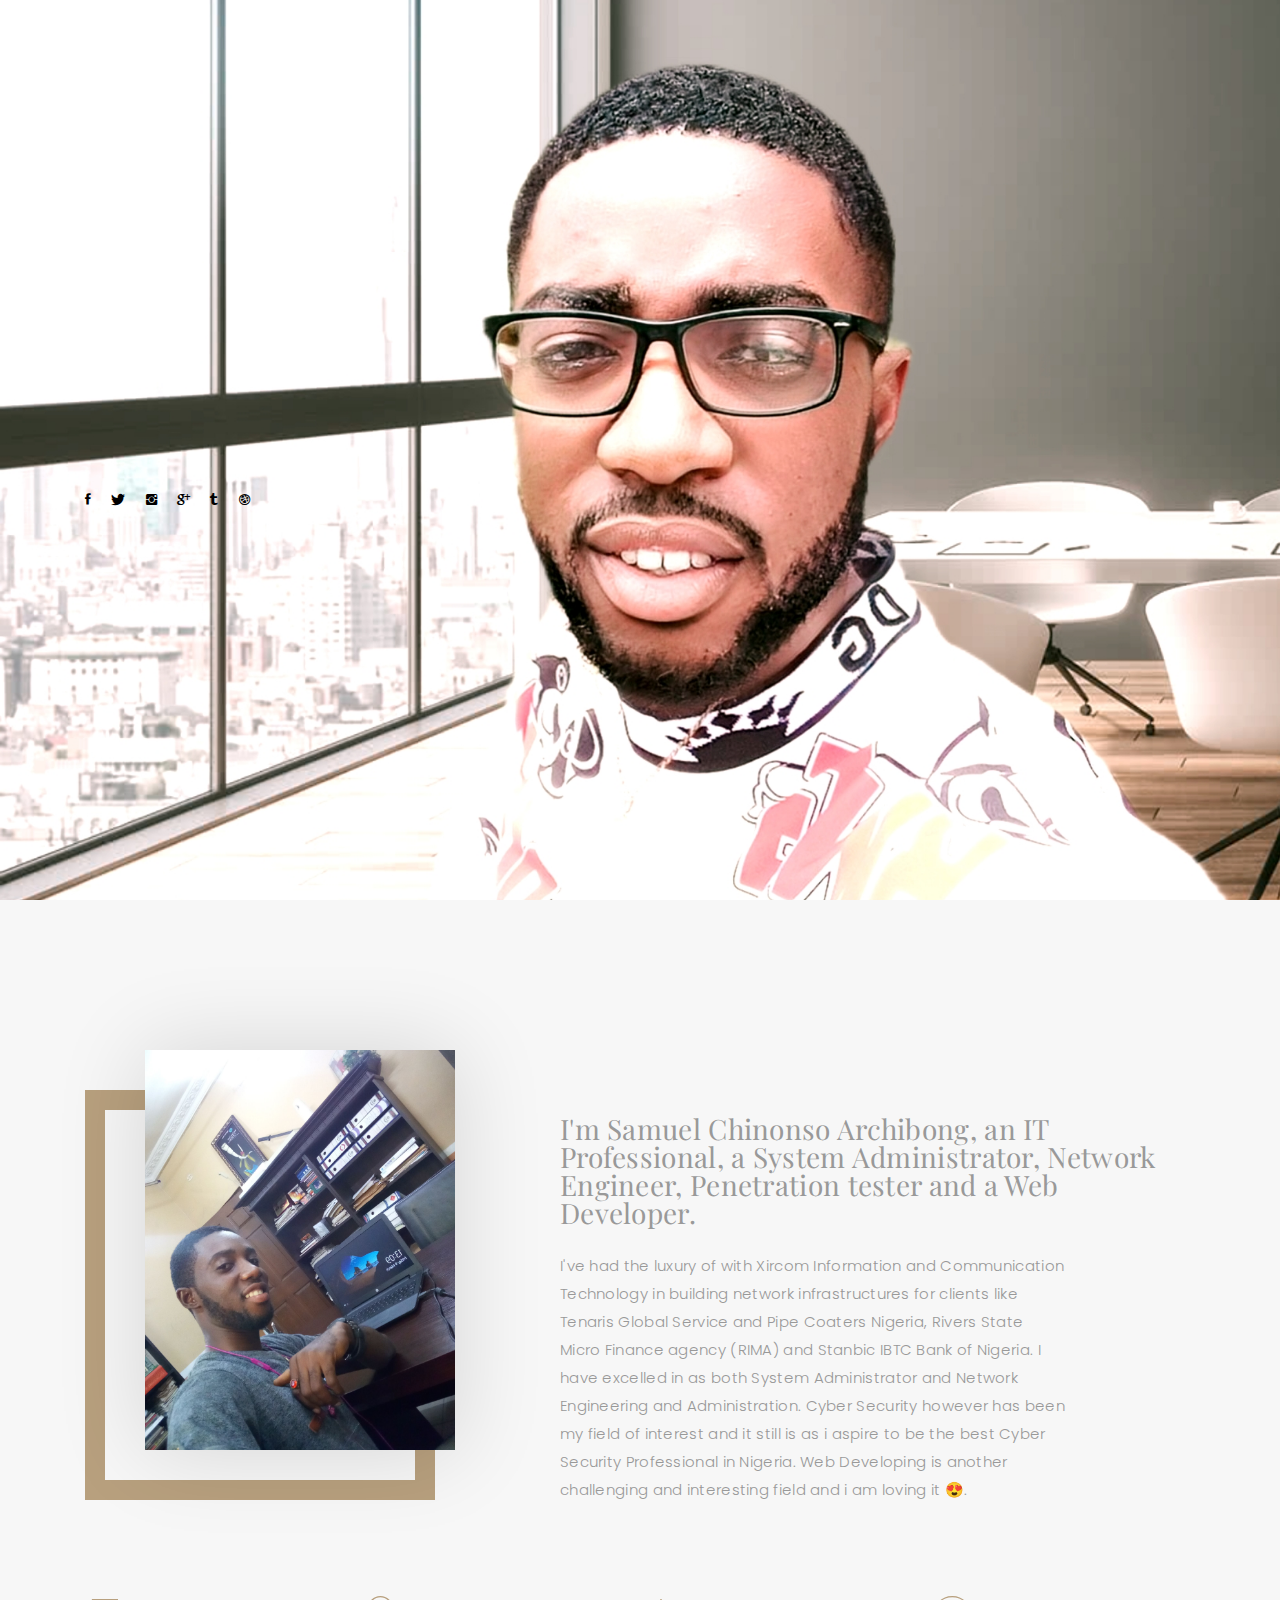
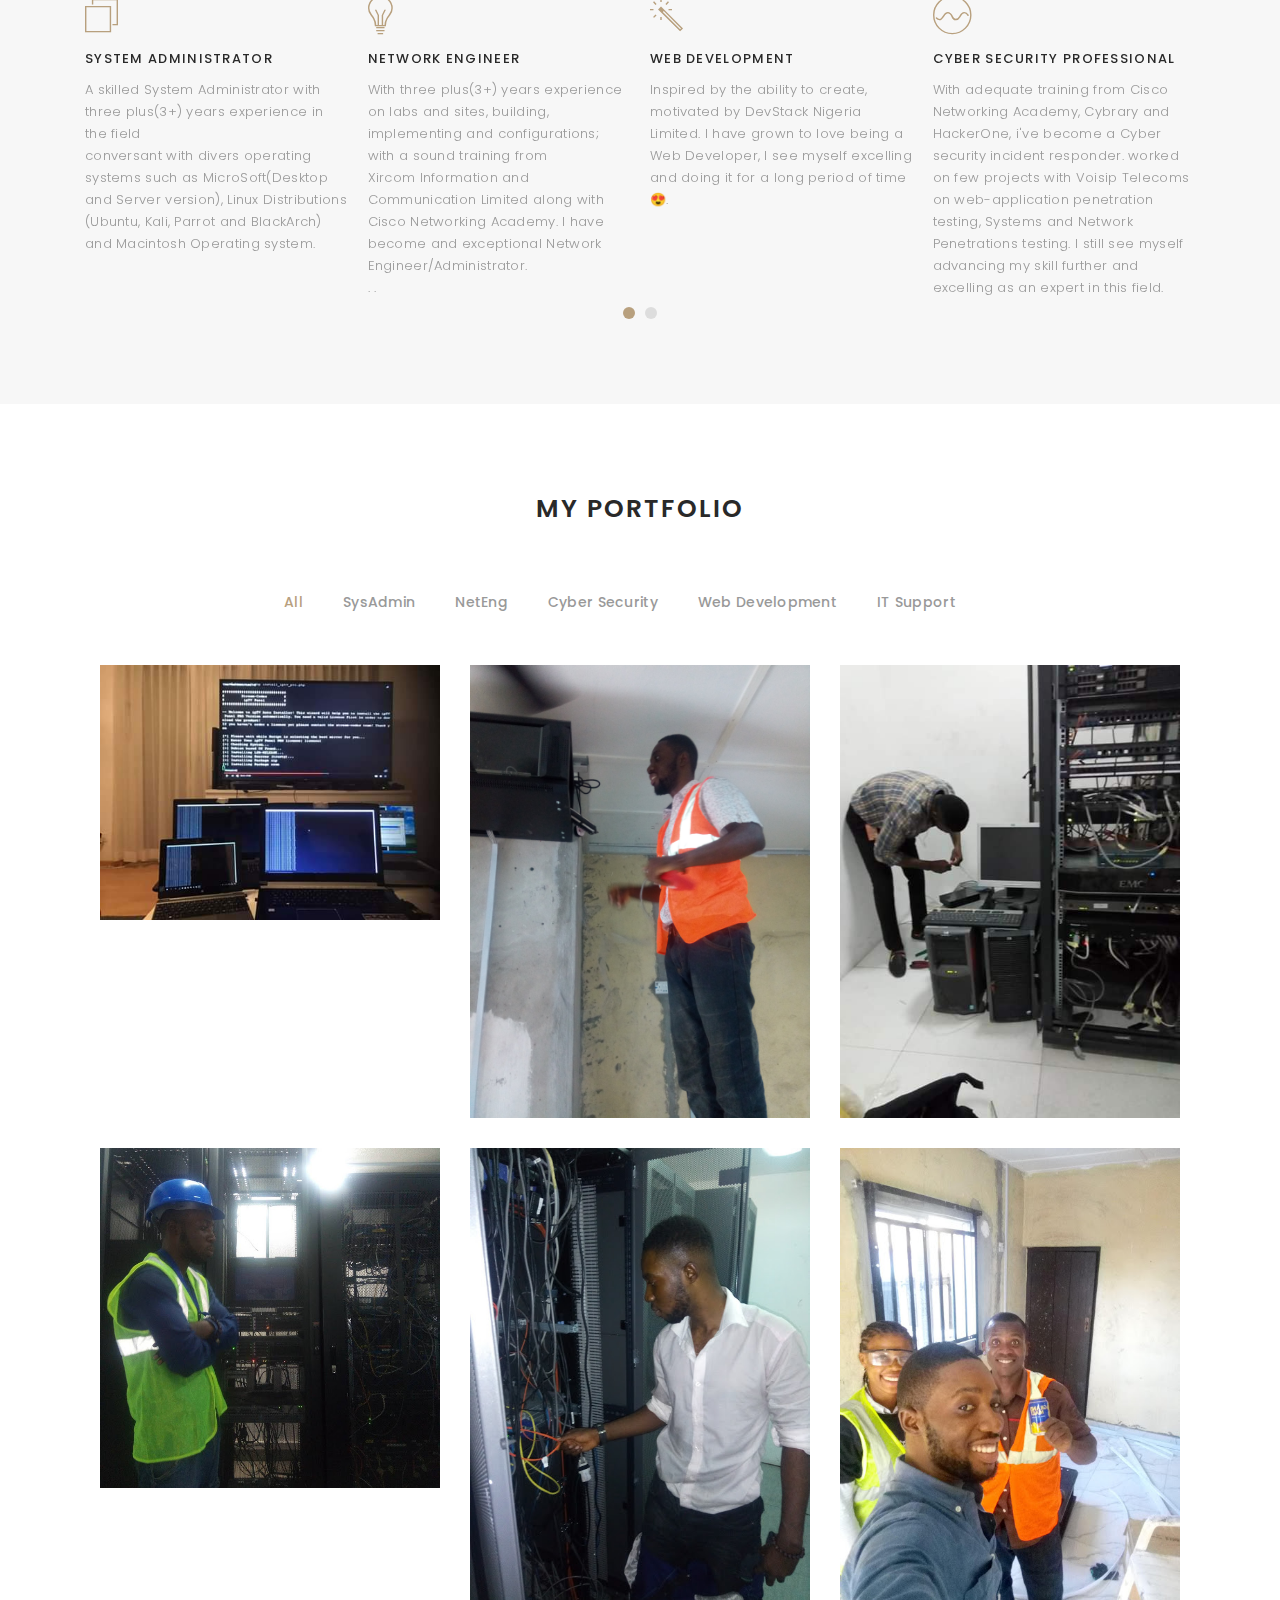
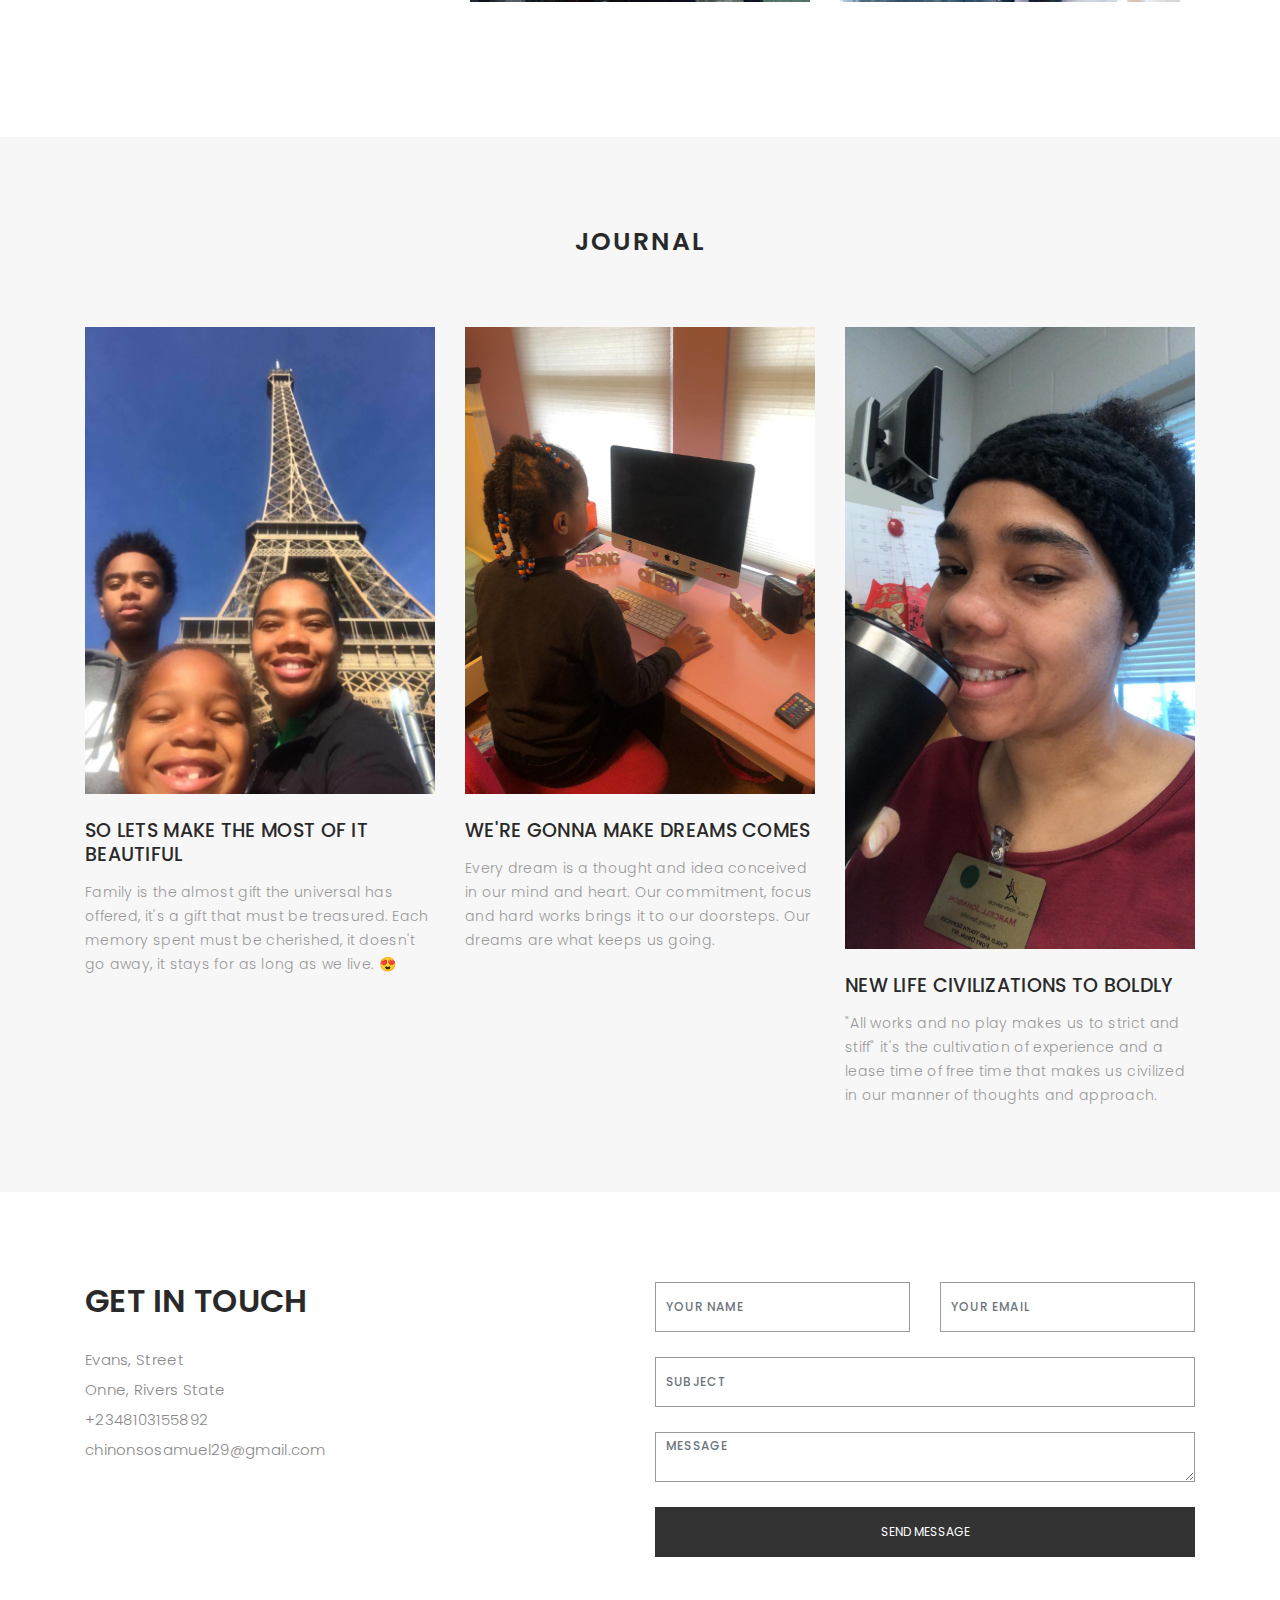
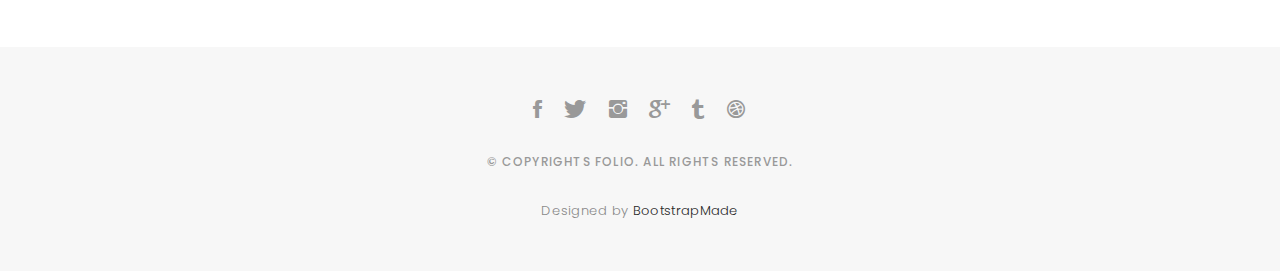
<file: index.html>
<!DOCTYPE html>
<html lang="en">

<head>
  <!-- meta -->
  <meta charset="utf-8">
  <meta content="width=device-width, initial-scale=1.0" name="viewport">

  <title>Folio - Personal Portfolio Template</title>
  <meta content="" name="keywords">
  <meta content="" name="description">

  <!-- Google Fonts -->
  <link href="https://fonts.googleapis.com/css?family=Poppins:300,300i,400,400i,500,500i,600,600i,700,700i|Playfair+Display:400,400i,700,700i,900,900i" rel="stylesheet">

  <!-- Bootstrap CSS File -->
  <link href="lib/bootstrap/css/bootstrap.min.css" rel="stylesheet">

  <!-- Libraries CSS Files -->
  <link href="lib/ionicons/css/ionicons.min.css" rel="stylesheet">
  <link href="lib/owlcarousel/assets/owl.carousel.min.css" rel="stylesheet">
  <link href="lib/magnific-popup/magnific-popup.css" rel="stylesheet">
  <link href="lib/hover/hover.min.css" rel="stylesheet">

  <!-- Main Stylesheet File -->
  <link href="css/style.css" rel="stylesheet">

  <!-- Responsive css -->
  <link href="css/responsive.css" rel="stylesheet">

  <!-- Favicon -->
  <link rel="shortcut icon" href="images/favicon.png">

  <!-- =======================================================
    Theme Name: Folio
    Theme URL: https://bootstrapmade.com/folio-bootstrap-portfolio-template/
    Author: BootstrapMade.com
    Author URL: https://bootstrapmade.com
  ======================================================= -->
</head>

<body>

  <!-- start section navbar -->
  <nav id="main-nav">
    <div class="row">
      <div class="container">

        <div class="logo">
          <a href="index.html"><img src="images/logo.png" alt="logo"></a>
        </div>

        <div class="responsive"><i data-icon="m" class="ion-navicon-round"></i></div>

        <ul class="nav-menu list-unstyled">
          <li><a href="#header" class="smoothScroll">Home</a></li>
          <li><a href="#about" class="smoothScroll">About</a></li>
          <li><a href="#portfolio" class="smoothScroll">Portfolio</a></li>
          <li><a href="#journal" class="smoothScroll">Blog</a></li>
          <li><a href="#contact" class="smoothScroll">Contact</a></li>
        </ul>

      </div>
    </div>
  </nav>
  <!-- End section navbar -->


  <!-- start section header -->
  <div id="header" class="home">

    <div class="container">
      <div class="header-content">
        <h1>I'm <span class="typed"></span></h1>
        <p>Sysadmin, Network Eng, developer, cyber security professional</p>

        <ul class="list-unstyled list-social">
          <li><a href="#"><i class="ion-social-facebook"></i></a></li>
          <li><a href="#"><i class="ion-social-twitter"></i></a></li>
          <li><a href="#"><i class="ion-social-instagram"></i></a></li>
          <li><a href="#"><i class="ion-social-googleplus"></i></a></li>
          <li><a href="#"><i class="ion-social-tumblr"></i></a></li>
          <li><a href="#"><i class="ion-social-dribbble"></i></a></li>
        </ul>
      </div>
    </div>
  </div>
  <!-- End section header -->


  <!-- start section about us -->
  <div id="about" class="paddsection">
    <div class="container">
      <div class="row justify-content-between">

        <div class="col-lg-4 ">
          <div class="div-img-bg">
            <div class="about-img">
              <img src="images/me.jpg" class="img-responsive" alt="me">
            </div>
          </div>
        </div>

        <div class="col-lg-7">
          <div class="about-descr">

            <p class="p-heading">I'm Samuel Chinonso Archibong, an IT Professional, a System Administrator, Network Engineer, Penetration tester and a Web Developer.<br>
                   </p>
            <p class="separator">I've had the luxury of with Xircom Information and Communication Technology in building network infrastructures for clients like Tenaris Global Service and Pipe Coaters Nigeria,
                Rivers State Micro Finance agency (RIMA) and Stanbic IBTC Bank of Nigeria. I have excelled in as both System Administrator and Network Engineering and Administration. Cyber Security however has been my field
            of interest and it still is as i aspire to be the best Cyber Security Professional in Nigeria. Web Developing is another challenging and interesting field and i am loving it &#128525. </p>

          </div>

        </div>
      </div>
    </div>
  </div>
  <!-- end section about us -->


  <!-- start section services -->
  <div id="services">
    <div class="container">

        <div class="services-carousel owl-theme">

          <div class="services-block">

            <i class="ion-ios-browsers-outline"></i>
            <span>SYSTEM ADMINISTRATOR</span>
            <p class="separator"> A skilled System Administrator with three plus(3+) years experience in the field<br>
                conversant with divers operating systems such as MicroSoft(Desktop and Server version),
                Linux Distributions (Ubuntu, Kali, Parrot and BlackArch) and Macintosh Operating system.
            </p>

          </div>

          <div class="services-block">

            <i class="ion-ios-lightbulb-outline"></i>
            <span>NETWORK ENGINEER</span>
            <p class="separator"> With three plus(3+) years experience on labs and sites, building, implementing and configurations; with a sound training from <br>
                Xircom Information and Communication Limited along with Cisco Networking Academy. I have become and exceptional Network Engineer/Administrator.<br>
            . .</p>

          </div>

          <div class="services-block">

            <i class="ion-ios-color-wand-outline"></i>
            <span>WEB DEVELOPMENT</span>
            <p class="separator">Inspired by the ability to create, motivated by DevStack Nigeria Limited. I have grown to love being a
            Web Developer, I see myself excelling and doing it for a long period of time &#128525. </p>

          </div>


          <div class="services-block">

            <i class="ion-ios-analytics-outline"></i>
            <span>Cyber Security Professional</span>
            <p class="separator">With adequate training from Cisco Networking Academy, Cybrary and HackerOne, i've become a Cyber security incident responder.
                worked on few projects with Voisip Telecoms on web-application penetration testing, Systems and Network Penetrations testing.
            I still see myself advancing my skill further and excelling as an expert in this field.</p>

          </div>

          <div class="services-block">

            <i class="ion-ios-camera-outline"></i>
            <span>IT SUPPORT</span>
            <p class="separator">Excelling in various field in Information Technology with four(4) year experience is great however,
                being an IT professional is a remarkable thing.
            Never forgetting as it all started with fixing and solving every problems. YEAH! it still feels right &#128516.</p>

          </div>

        </div>

    </div>

  </div>
  <!-- end section services -->


  <!-- start section portfolio -->
  <div id="portfolio" class="text-center paddsection">

    <div class="container">
      <div class="section-title text-center">
        <h2>My Portfolio</h2>
      </div>
    </div>

    <div class="container">
      <div class="row">
        <div class="col-md-12">

          <div class="portfolio-list">

            <ul class="nav list-unstyled" id="portfolio-flters">
              <li class="filter filter-active" data-filter=".all">all</li>
              <li class="filter" data-filter=".branding">SysAdmin</li>
              <li class="filter" data-filter=".mockups">NetEng</li>
              <li class="filter" data-filter=".uikits">Cyber Security</li>
              <li class="filter" data-filter=".webdesign">web development</li>
              <li class="filter" data-filter=".photography">IT support</li>
            </ul>

          </div>

          <div class="portfolio-container">

            <div class="col-lg-4 col-md-6 portfolio-thumbnail all branding uikits webdesign">
              <a class="popup-img" href="images/portfolio/1.jpg">
                <img src="images/portfolio/1.jpg" alt="img">
              </a>
            </div>

            <div class="col-lg-4 col-md-6 portfolio-thumbnail all mockups uikits photography">
              <a class="popup-img" href="images/portfolio/2.jpg">
                <img src="images/portfolio/2.jpg"  alt="img">
              </a>
            </div>

            <div class="col-lg-4 col-md-6 portfolio-thumbnail all branding webdesig photographyn">
              <a class="popup-img" href="images/portfolio/3.jpg">
                <img src="images/portfolio/3.jpg" alt="img">
              </a>
            </div>

            <div class="col-lg-4 col-md-6 portfolio-thumbnail all mockups webdesign photography">
              <a class="popup-img" href="images/portfolio/4.jpg">
                <img src="images/portfolio/4.jpg" alt="img">
              </a>
            </div>

            <div class="col-lg-4 col-md-6 portfolio-thumbnail all branding uikits photography">
              <a class="popup-img" href="images/portfolio/5.jpg">
                <img src="images/portfolio/5.jpg" alt="img">
              </a>
            </div>

            <div class="col-lg-4 col-md-6 portfolio-thumbnail all mockups uikits webdesign">
              <a class="popup-img" href="images/portfolio/6.jpg">
                <img src="images/portfolio/6.jpg" alt="img">
              </a>
            </div>

          </div>
        </div>
      </div>
    </div>

  </div>
  <!-- End section portfolio -->


  <!-- start section journal -->
  <div id="journal" class="text-left paddsection">

    <div class="container">
      <div class="section-title text-center">
        <h2>journal</h2>
      </div>
    </div>

    <div class="container">
      <div class="journal-block">
        <div class="row">

          <div class="col-lg-4 col-md-6">
            <div class="journal-info">

              <a href="blog-single.html"><img src="images/blog-post-1.jpg" class="img-responsive" alt="img"></a>

              <div class="journal-txt">

                <h4><a href="blog-single.html">SO LETS MAKE THE MOST OF IT BEAUTIFUL</a></h4>
                <p class="separator">Family is the almost gift the universal has offered, it's a gift that must be treasured.
                  Each memory spent must be cherished, it doesn't go away, it stays for as long as we live. &#128525
                </p>

              </div>

            </div>
          </div>

          <div class="col-lg-4 col-md-6">
            <div class="journal-info">

              <a href="blog-single.html"><img src="images/blog-post-2.jpg" class="img-responsive" alt="img"></a>

              <div class="journal-txt">

                <h4><a href="#blog-single.html">WE'RE GONNA MAKE DREAMS COMES</a></h4>
                <p class="separator">Every dream is a thought and idea conceived in our mind and heart.
                  Our commitment, focus and hard works brings it to our doorsteps. Our dreams are what keeps us going.
                </p>

              </div>

            </div>
          </div>

          <div class="col-lg-4 col-md-6">
            <div class="journal-info">

              <a href="blog-single.html"><img src="images/blog-post-3.jpg" class="img-responsive" alt="img"></a>

              <div class="journal-txt">

                <h4><a href="blog-single.html">NEW LIFE CIVILIZATIONS TO BOLDLY</a></h4>
                <p class="separator"> "All works and no play makes us to strict and stiff"
                  it's the cultivation of experience and a lease time of free time that makes us civilized
                  in our manner of thoughts and approach.
                </p>

              </div>

            </div>
          </div>

        </div>
      </div>
    </div>

  </div>
  <!-- End section journal -->


  <!-- start sectoion contact -->
  <div id="contact" class="paddsection">
    <div class="container">
      <div class="contact-block1">
        <div class="row">

          <div class="col-lg-6">
            <div class="contact-contact">

              <h2 class="mb-30">GET IN TOUCH</h2>

              <ul class="contact-details">
                <li><span>Evans, Street</span></li>
                <li><span>Onne, Rivers State</span></li>
                <li><span>+2348103155892</span></li>
                <li><span>chinonsosamuel29@gmail.com</span></li>
              </ul>

            </div>
          </div>

          <div class="col-lg-6">
            <form action="" method="post" role="form" class="contactForm">
              <div class="row">

                <div id="sendmessage">Your message has been sent. Thank you!</div>
                <div id="errormessage"></div>

                <div class="col-lg-6">
                  <div class="form-group contact-block1">
                    <input type="text" name="name" class="form-control" id="name" placeholder="Your Name" data-rule="minlen:4" data-msg="Please enter at least 4 chars" />
                    <div class="validation"></div>
                  </div>
                </div>

                <div class="col-lg-6">
                  <div class="form-group">
                    <input type="email" class="form-control" name="email" id="email" placeholder="Your Email" data-rule="email" data-msg="Please enter a valid email" />
                    <div class="validation"></div>
                  </div>
                </div>

                <div class="col-lg-12">
                  <div class="form-group">
                    <input type="text" class="form-control" name="subject" id="subject" placeholder="Subject" data-rule="minlen:4" data-msg="Please enter at least 8 chars of subject" />
                    <div class="validation"></div>
                  </div>
                </div>

                <div class="col-lg-12">
                  <div class="form-group">
                    <textarea class="form-control" name="message" rows="12" data-rule="required" data-msg="Please write something for us" placeholder="Message"></textarea>
                    <div class="validation"></div>
                  </div>
                </div>

                <div class="col-lg-12">
                  <input type="submit" class="btn btn-defeault btn-send" value="Send message">
                </div>

              </div>
            </form>
          </div>
        </div>
      </div>
    </div>
  </div>
  <!-- start sectoion contact -->


  <!-- start section footer -->
  <div id="footer" class="text-center">
    <div class="container">
      <div class="socials-media text-center">

        <ul class="list-unstyled">
          <li><a href="#"><i class="ion-social-facebook"></i></a></li>
          <li><a href="#"><i class="ion-social-twitter"></i></a></li>
          <li><a href="#"><i class="ion-social-instagram"></i></a></li>
          <li><a href="#"><i class="ion-social-googleplus"></i></a></li>
          <li><a href="#"><i class="ion-social-tumblr"></i></a></li>
          <li><a href="#"><i class="ion-social-dribbble"></i></a></li>
        </ul>

      </div>

      <p>&copy; Copyrights Folio. All rights reserved.</p>

      <div class="credits">
        <!--
          All the links in the footer should remain intact.
          You can delete the links only if you purchased the pro version.
          Licensing information: https://bootstrapmade.com/license/
          Purchase the pro version with working PHP/AJAX contact form: https://bootstrapmade.com/buy/?theme=Folio
        -->
        Designed by <a href="https://bootstrapmade.com/">BootstrapMade</a>
      </div>

    </div>
  </div>
  <!-- End section footer -->

  <!-- JavaScript Libraries -->
  <script src="lib/jquery/jquery.min.js"></script>
  <script src="lib/jquery/jquery-migrate.min.js"></script>
  <script src="lib/bootstrap/js/bootstrap.bundle.min.js"></script>
  <script src="lib/typed/typed.js"></script>
  <script src="lib/owlcarousel/owl.carousel.min.js"></script>
  <script src="lib/magnific-popup/magnific-popup.min.js"></script>
  <script src="lib/isotope/isotope.pkgd.min.js"></script>

  <!-- Contact Form JavaScript File -->
  <script src="contactform/contactform.js"></script>

  <!-- Template Main Javascript File -->
  <script src="js/main.js"></script>

</body>

</html>
</file>
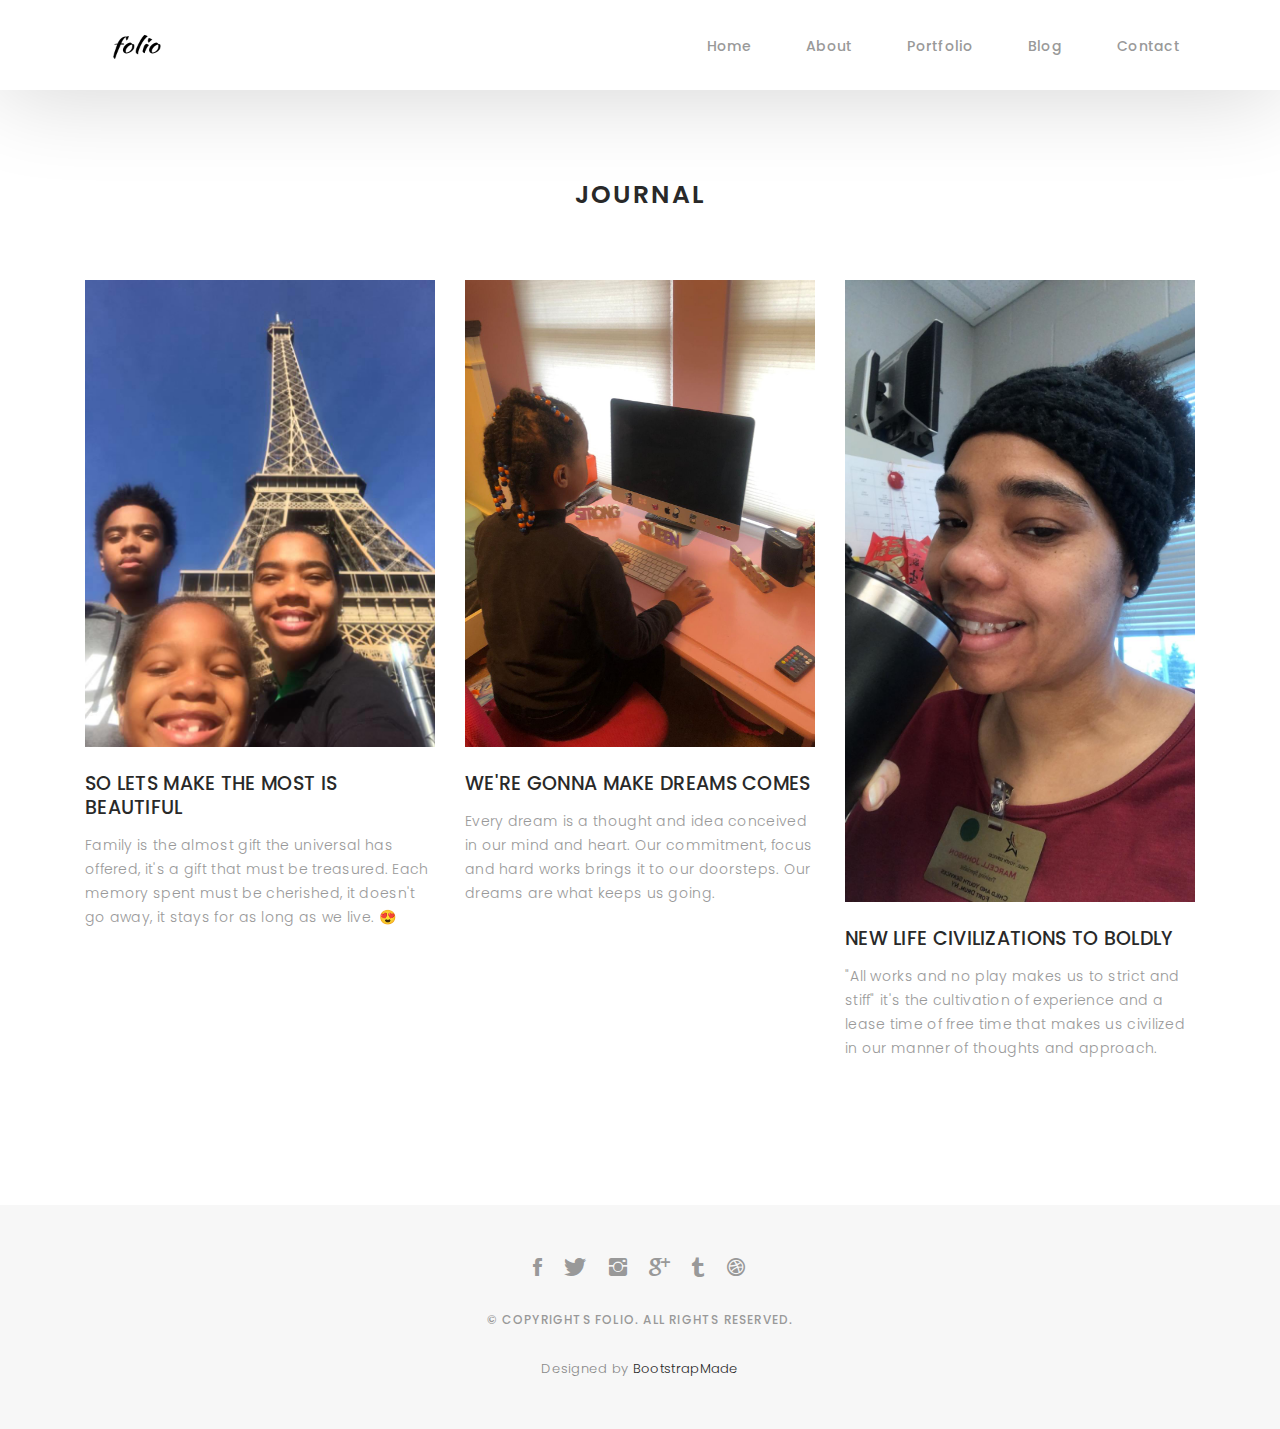
<file: blog-grid.html>
<!DOCTYPE html>
<html lang="en">

<head>
  <!-- meta -->
  <meta charset="utf-8">
  <meta content="width=device-width, initial-scale=1.0" name="viewport">

  <title>Folio - Blog Grid</title>
  <meta content="" name="keywords">
  <meta content="" name="description">

  <!-- Google Fonts -->
  <link href="https://fonts.googleapis.com/css?family=Poppins:300,300i,400,400i,500,500i,600,600i,700,700i|Playfair+Display:400,400i,700,700i,900,900i" rel="stylesheet">

  <!-- Bootstrap CSS File -->
  <link href="lib/bootstrap/css/bootstrap.min.css" rel="stylesheet">

  <!-- Libraries CSS Files -->
  <link href="lib/ionicons/css/ionicons.min.css" rel="stylesheet">
  <link href="lib/owlcarousel/assets/owl.carousel.min.css" rel="stylesheet">
  <link href="lib/magnific-popup/magnific-popup.css" rel="stylesheet">
  <link href="lib/hover/hover.min.css" rel="stylesheet">

  <!-- Blog Stylesheet File -->
  <link href="css/blog.css" rel="stylesheet">

  <!-- Main Stylesheet File -->
  <link href="css/style.css" rel="stylesheet">

  <!-- Responsive css -->
  <link href="css/responsive.css" rel="stylesheet">

  <!-- Favicon -->
  <link rel="shortcut icon" href="images/favicon.png">

  <!-- =======================================================
    Theme Name: Folio
    Theme URL: https://bootstrapmade.com/folio-bootstrap-portfolio-template/
    Author: BootstrapMade.com
    Author URL: https://bootstrapmade.com
  ======================================================= -->
</head>

<body>

  <!-- start section navbar -->
  <nav id="main-nav-subpage" class="subpage-nav">
    <div class="row">
      <div class="container">

        <div class="logo">
          <a href="index.html"><img src="images/logo.png" alt="logo"></a>
        </div>

        <div class="responsive"><i data-icon="m" class="ion-navicon-round"></i></div>

        <ul class="nav-menu list-unstyled">
          <li><a href="#homee" class="smoothScroll">Home</a></li>
          <li><a href="#about" class="smoothScroll">About</a></li>
          <li><a href="#portfolio" class="smoothScroll">Portfolio</a></li>
          <li><a href="#blog" class="smoothScroll">Blog</a></li>
          <li><a href="#contact" class="smoothScroll">Contact</a></li>
        </ul>

      </div>
    </div>
  </nav>
  <!-- End section navbar -->

  <!-- start section journal -->
  <div id="journal-blog" class="text-left  paddsections">

    <div class="container">
      <div class="section-title text-center">
        <h2>journal</h2>
      </div>
    </div>

    <div class="container">
      <div class="journal-block">
        <div class="row">

          <div class="col-lg-4 col-md-6">
            <div class="journal-info mb-30">

              <a href="blog-single.html"><img src="images/blog-post-1.jpg" class="img-responsive" alt="img"></a>

              <div class="journal-txt">

                <h4><a href="blog-single.html">SO LETS MAKE THE MOST IS BEAUTIFUL</a></h4>
                <p class="separator">Family is the almost gift the universal has offered, it's a gift that must be treasured.
                  Each memory spent must be cherished, it doesn't go away, it stays for as long as we live. &#128525
                </p>

              </div>

            </div>
          </div>

          <div class="col-lg-4 col-md-6">
            <div class="journal-info mb-30">

              <a href="blog-single.html"><img src="images/blog-post-2.jpg" class="img-responsive" alt="img"></a>

              <div class="journal-txt">

                <h4><a href="blog-single.html">WE'RE GONNA MAKE DREAMS COMES</a></h4>
                <p class="separator">Every dream is a thought and idea conceived in our mind and heart.
                  Our commitment, focus and hard works brings it to our doorsteps. Our dreams are what keeps us going.
                </p>

              </div>

            </div>
          </div>

          <div class="col-lg-4 col-md-6">
            <div class="journal-info mb-30">

              <a href="blog-single.html"><img src="images/blog-post-3.jpg" class="img-responsive" alt="img"></a>

              <div class="journal-txt">

                <h4><a href="blog-single.html">NEW LIFE CIVILIZATIONS TO BOLDLY</a></h4>
                <p class="separator">"All works and no play makes us to strict and stiff"
                  it's the cultivation of experience and a lease time of free time that makes us civilized
                  in our manner of thoughts and approach.
                </p>

              </div>

            </div>
          </div>



            </div>
          </div>




      </div>
    </div>
  </div>
  <!-- End section journal -->


  <!-- start section footer -->
  <div id="footer" class="text-center">
    <div class="container">
      <div class="socials-media text-center">

        <ul class="list-unstyled">
          <li><a href="#"><i class="ion-social-facebook"></i></a></li>
          <li><a href="#"><i class="ion-social-twitter"></i></a></li>
          <li><a href="#"><i class="ion-social-instagram"></i></a></li>
          <li><a href="#"><i class="ion-social-googleplus"></i></a></li>
          <li><a href="#"><i class="ion-social-tumblr"></i></a></li>
          <li><a href="#"><i class="ion-social-dribbble"></i></a></li>
        </ul>

      </div>

      <p>&copy; Copyrights Folio. All rights reserved.</p>

      <div class="credits">
        <!--
          All the links in the footer should remain intact.
          You can delete the links only if you purchased the pro version.
          Licensing information: https://bootstrapmade.com/license/
          Purchase the pro version with working PHP/AJAX contact form: https://bootstrapmade.com/buy/?theme=Folio
        -->
        Designed by <a href="https://bootstrapmade.com/">BootstrapMade</a>
      </div>

    </div>
  </div>
  <!-- End section footer -->

  <!-- JavaScript Libraries -->
  <script src="lib/jquery/jquery.min.js"></script>
  <script src="lib/jquery/jquery-migrate.min.js"></script>
  <script src="lib/bootstrap/js/bootstrap.bundle.min.js"></script>
  <script src="lib/typed/typed.js"></script>
  <script src="lib/owlcarousel/owl.carousel.min.js"></script>
  <script src="lib/magnific-popup/magnific-popup.min.js"></script>
  <script src="lib/isotope/isotope.pkgd.min.js"></script>

  <!-- Contact Form JavaScript File -->
  <script src="contactform/contactform.js"></script>

  <!-- Template Main Javascript File -->
  <script src="js/main.js"></script>

</body>

</html>
</file>
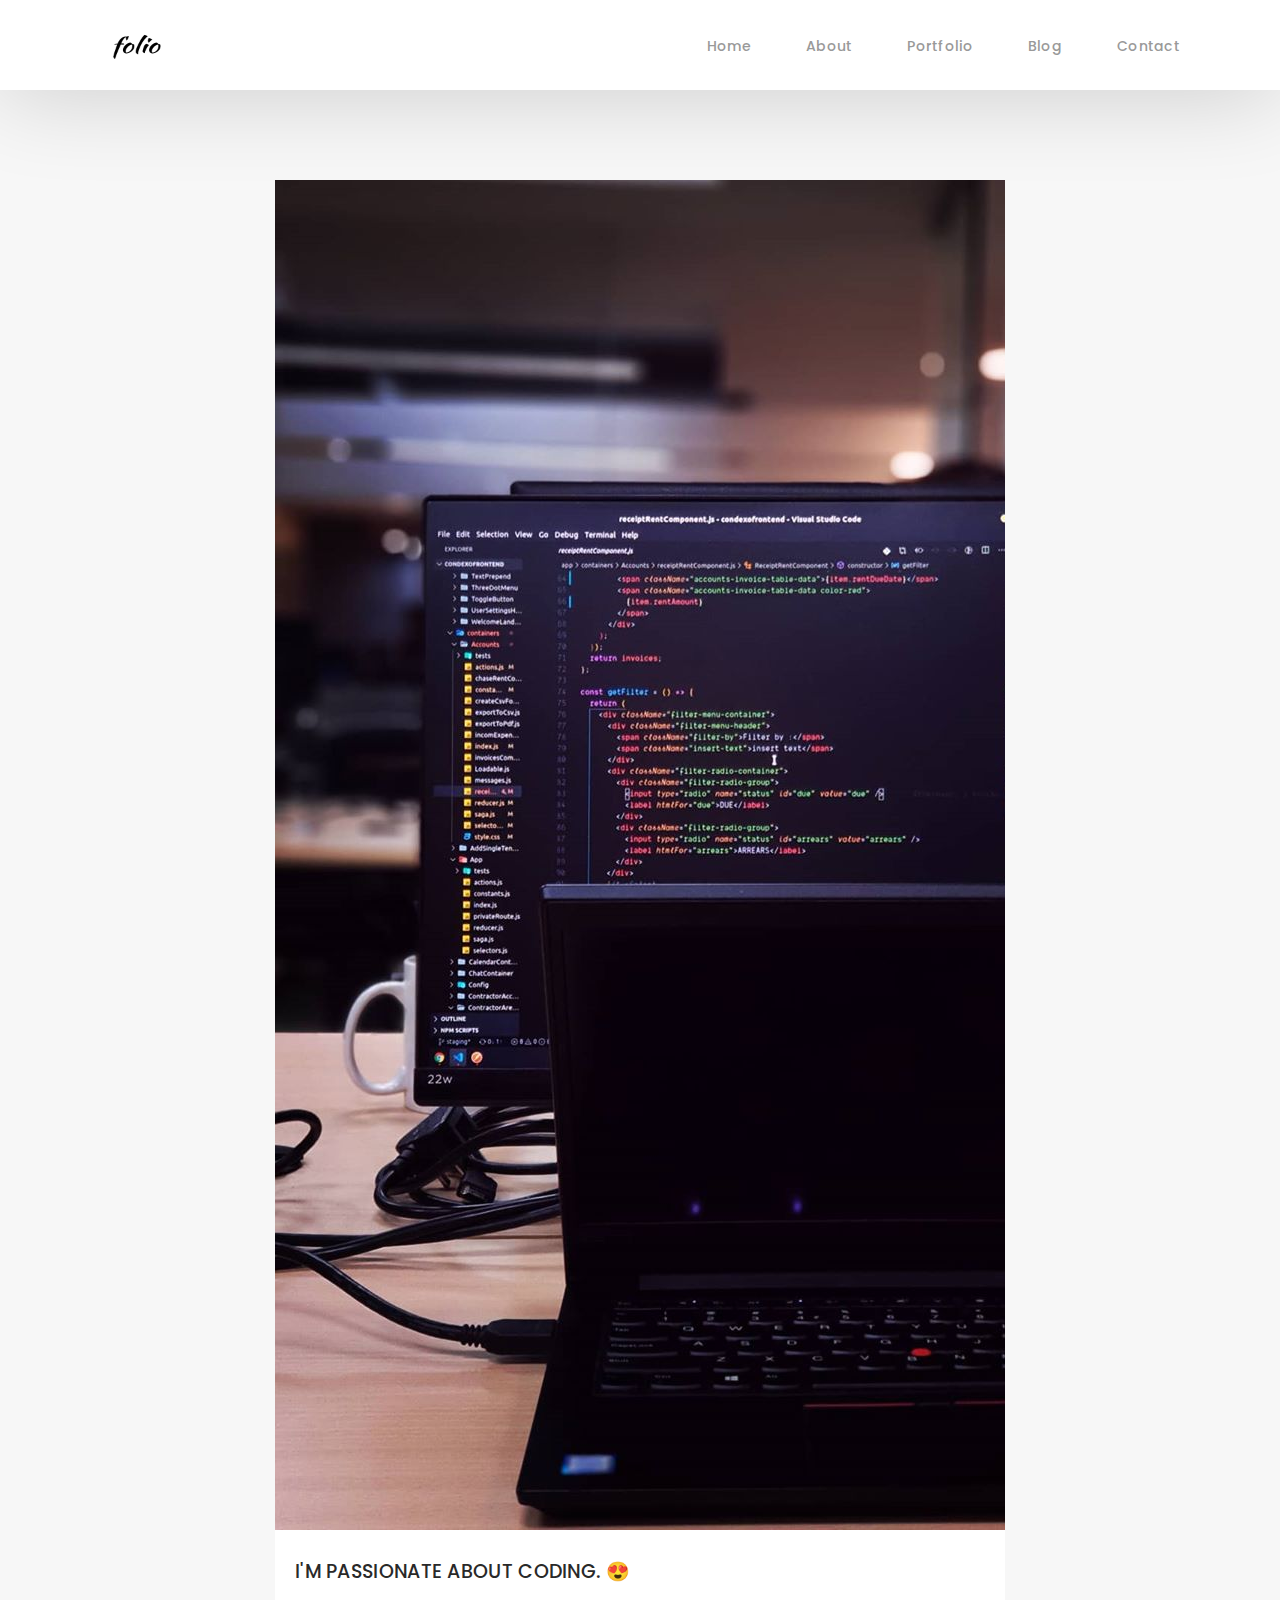
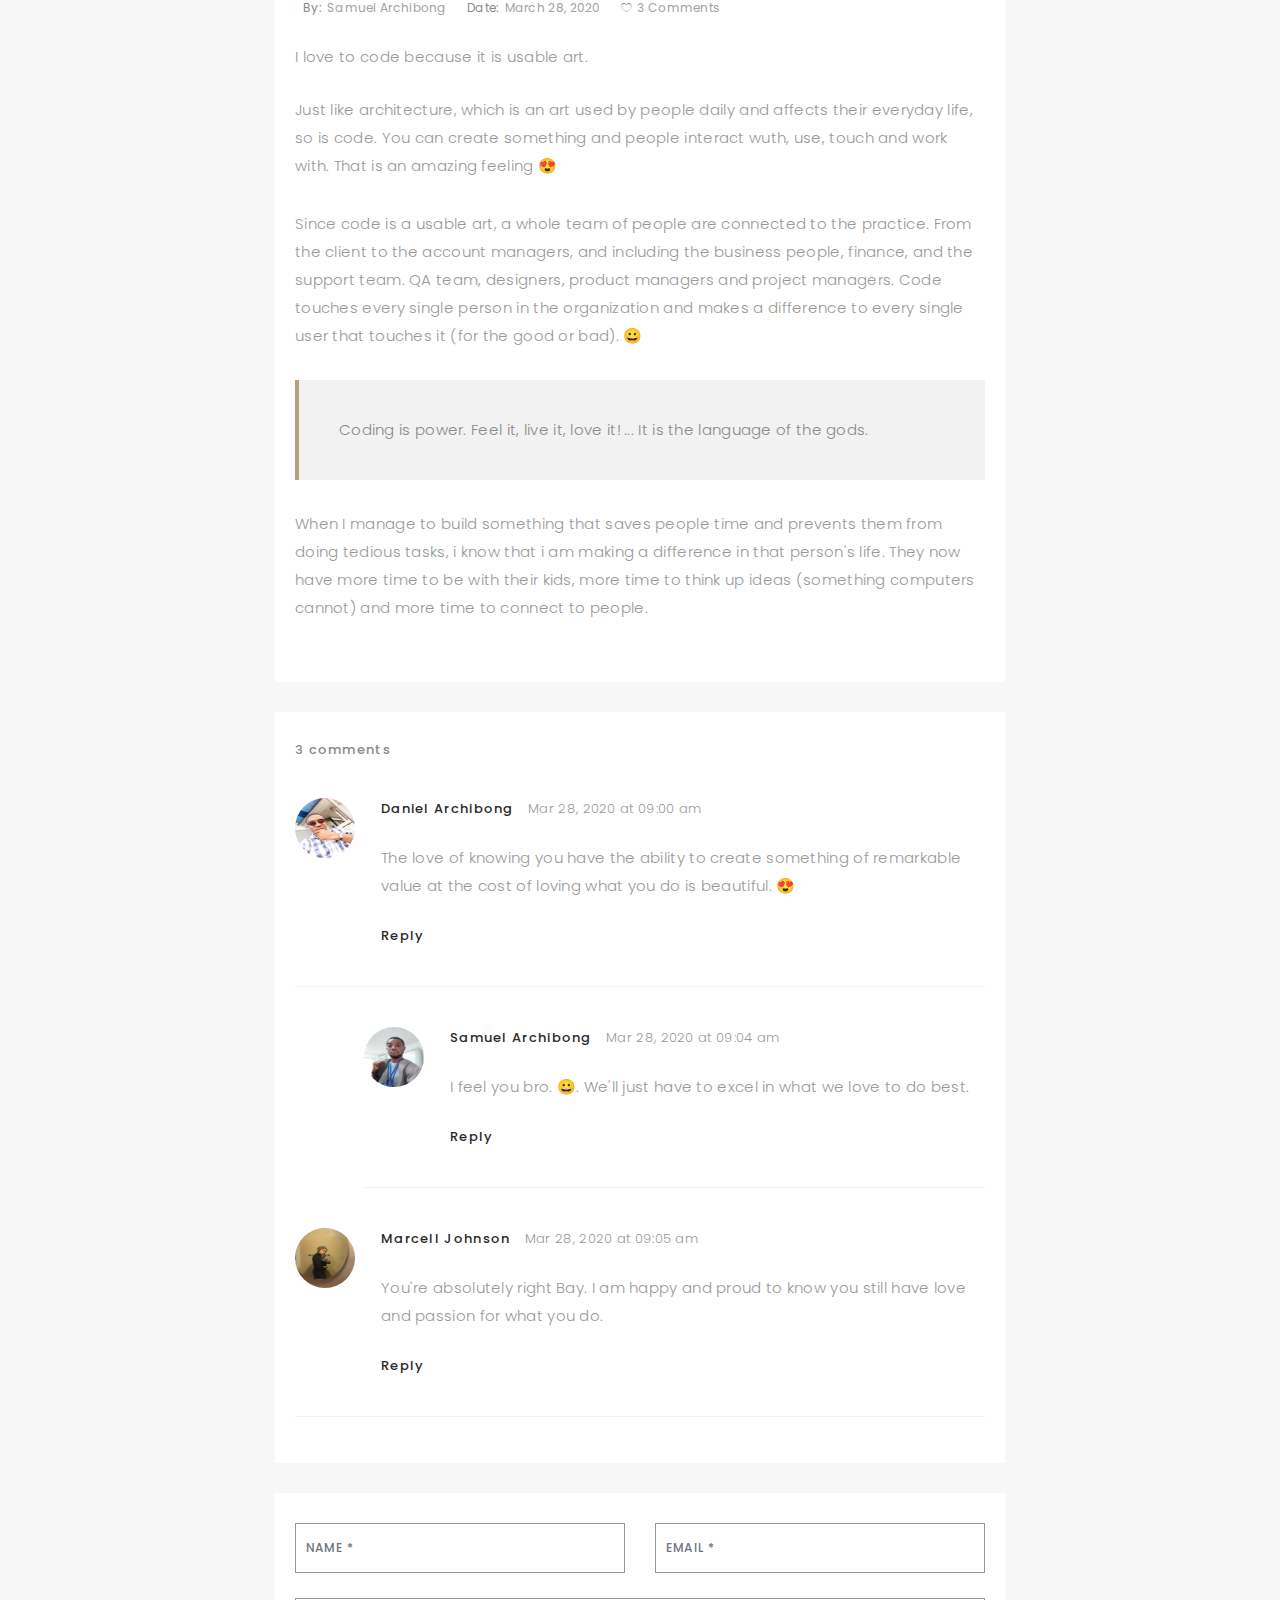
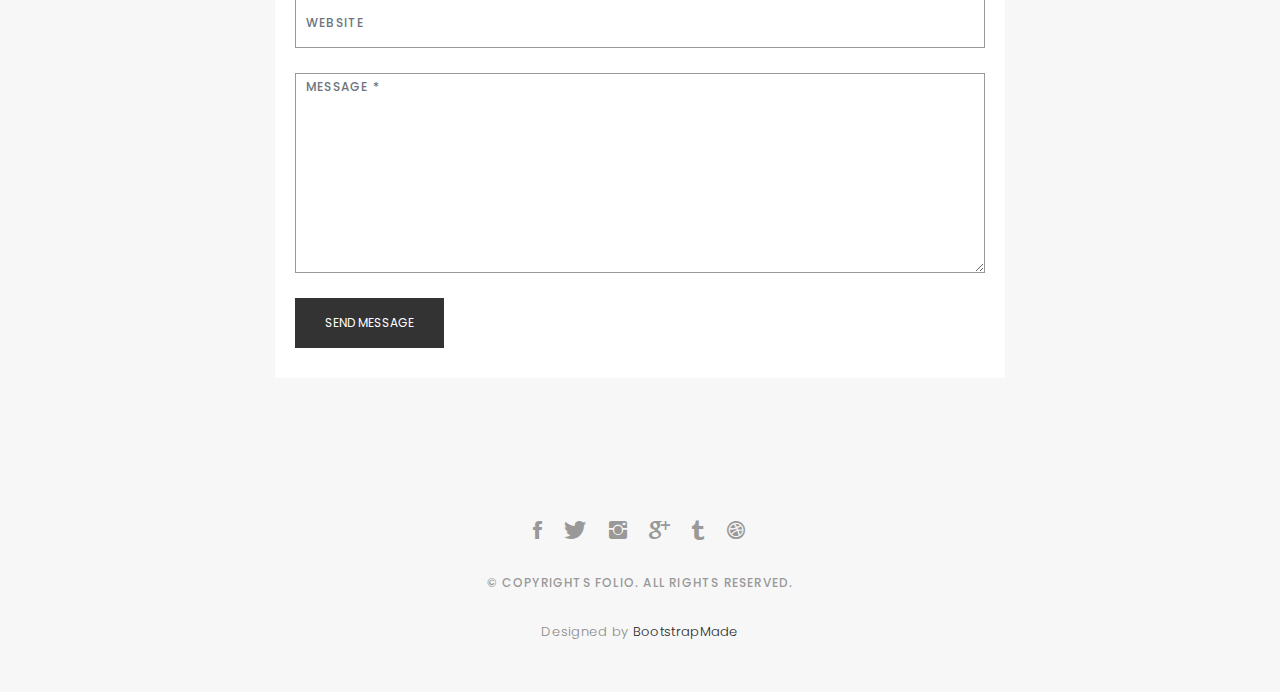
<file: blog-single.html>
<!DOCTYPE html>
<html lang="en">

<head>
  <!-- meta -->
  <meta charset="utf-8">
  <meta content="width=device-width, initial-scale=1.0" name="viewport">

  <title>Folio - Blog Singlee</title>
  <meta content="" name="keywords">
  <meta content="" name="description">

  <!-- Google Fonts -->
  <link href="https://fonts.googleapis.com/css?family=Poppins:300,300i,400,400i,500,500i,600,600i,700,700i|Playfair+Display:400,400i,700,700i,900,900i" rel="stylesheet">

  <!-- Bootstrap CSS File -->
  <link href="lib/bootstrap/css/bootstrap.min.css" rel="stylesheet">

  <!-- Libraries CSS Files -->
  <link href="lib/ionicons/css/ionicons.min.css" rel="stylesheet">
  <link href="lib/owlcarousel/assets/owl.carousel.min.css" rel="stylesheet">
  <link href="lib/magnific-popup/magnific-popup.css" rel="stylesheet">
  <link href="lib/hover/hover.min.css" rel="stylesheet">

  <!-- Blog Stylesheet File -->
  <link href="css/blog.css" rel="stylesheet">

  <!-- Main Stylesheet File -->
  <link href="css/style.css" rel="stylesheet">

  <!-- Responsive css -->
  <link href="css/responsive.css" rel="stylesheet">

  <!-- Favicon -->
  <link rel="shortcut icon" href="images/favicon.png">

  <!-- =======================================================
    Theme Name: Folio
    Theme URL: https://bootstrapmade.com/folio-bootstrap-portfolio-template/
    Author: BootstrapMade.com
    Author URL: https://bootstrapmade.com
  ======================================================= -->
</head>

<body>

  <!-- start section navbar -->
  <nav id="main-nav-subpage" class="subpage-nav">
    <div class="row">
      <div class="container">

        <div class="logo">
          <a href="index.html"><img src="images/logo.png" alt="logo"></a>
        </div>

        <div class="responsive"><i data-icon="m" class="ion-navicon-round"></i></div>

        <ul class="nav-menu list-unstyled">
          <li><a href="#homee" class="smoothScroll">Home</a></li>
          <li><a href="#about" class="smoothScroll">About</a></li>
          <li><a href="#portfolio" class="smoothScroll">Portfolio</a></li>
          <li><a href="#blog" class="smoothScroll">Blog</a></li>
          <li><a href="#contact" class="smoothScroll">Contact</a></li>
        </ul>
      </div>
    </div>
  </nav>
  <!-- End section navbar -->
  <!-- start section main content -->
  <div class="main-content paddsection">
    <div class="container">
      <div class="row justify-content-center">
        <div class="col-md-8 col-md-offset-2">
          <div class="row">
            <div class="container-main single-main">
              <div class="col-md-12">
                <div class="block-main mb-30">
                  <img src="images/blog-post-big.jpg" class="img-responsive" alt="reviews2">
                  <div class="content-main single-post padDiv">
                    <div class="journal-txt">
                      <h4><a href="#">I'M PASSIONATE ABOUT CODING. &#128525</a></h4>
                    </div>
                    <div class="post-meta">
                      <ul class="list-unstyled mb-0">
                        <li class="author">by:<a href="#">Samuel Archibong</a></li>
                        <li class="date">date:<a href="#">March 28, 2020</a></li>
                        <li class="commont"><i class="ion-ios-heart-outline"></i><a href="#">3 Comments</a></li>
                      </ul>
                    </div>
                    <p> I love to code because it is usable art.</p>
                    <p class="mb-30">Just like architecture, which is an art used by people daily and affects their everyday life, so is code. You can create something and people
                    interact wuth, use, touch and work with. That is an amazing feeling &#128525</p>
                    <p class="mb-30">Since code is a usable art, a whole team of people are connected to the practice. From the client to the account managers,
                    and including the business people, finance, and the support team. QA team, designers, product managers and project managers. Code touches
                    every single person in the organization and makes a difference to every single user that touches it (for the good or bad). &#128512</p>
                    <blockquote>Coding is power. Feel it, live it, love it! ... It is the language of the gods.</blockquote>
                    <p class="mb-30">When I manage to build something that saves people time and prevents them from doing tedious tasks, i know that i am
                      making a difference in that person's life. They now have more time to be with their kids, more time to think up ideas (something
                      computers cannot) and more time to connect to people.</p>
                  </div>
                </div>
              </div>
              <div class="col-md-12">
                <div class="comments text-left padDiv mb-30">
                  <div class="entry-comments">
                    <h6 class="mb-30">3 comments</h6>
                    <ul class="entry-comments-list list-unstyled">
                      <li>
                        <div class="entry-comments-item">
                          <img src="images/avatar-1.jpg" class="entry-comments-avatar" alt="">
                          <div class="entry-comments-body">
                            <span class="entry-comments-author">Daniel Archibong</span>
                            <span><a href="#">Mar 28, 2020 at 09:00 am</a></span>
                            <p class="mb-10">The love of knowing you have the ability to create something of remarkable value at the cost of loving what you do is beautiful. &#128525 </p>
                            <a class="rep" href="#">Reply</a>
                          </div>
                        </div>
                        <ul class="entry-comments-reply list-unstyled">
                          <li>
                            <div class="entry-comments-item">
                              <img src="images/avatar.jpg" class="entry-comments-avatar" alt="">
                              <div class="entry-comments-body">
                                <span class="entry-comments-author">Samuel Archibong</span>
                                <span><a href="#">Mar 28, 2020 at 09:04 am</a></span>
                                <p class="mb-10">I feel you bro. &#128512. We'll just have to excel in what we love to do best.</p>
                                <a class="rep" href="#">Reply</a>
                              </div>
                            </div>
                          </li>
                        </ul>
                      </li>
                      <li>
                        <div class="entry-comments-item">
                          <img src="images/avatar-2.jpg" class="entry-comments-avatar" alt="">
                          <div class="entry-comments-body">
                            <span class="entry-comments-author">Marcell Johnson</span>
                            <span><a href="#">Mar 28, 2020 at 09:05 am</a></span>
                            <p class="mb-10">You're absolutely right Bay. I am happy and proud to know you still have love and passion for what you do. </p>
                            <a class="rep" href="#">Reply</a>
                          </div>
                        </div>
                      </li>
                    </ul>
                  </div>
                </div>
              </div>
              <div class="col-lg-12">
                <div class="cmt padDiv">
                  <form id="comment-form" method="post" action="" role="form">
                    <div class="row">
                        <div class="col-lg-6">
                          <div class="form-group">
                            <input id="form_name" type="text" name="name" class="form-control" placeholder="Name *" required="required">
                          </div>
                        </div>
                        <div class="col-lg-6">
                          <div class="form-group">
                            <input id="form_email" type="email" name="email" class="form-control" placeholder="email *" required="required">
                          </div>
                        </div>
                        <div class="col-md-12">
                          <div class="form-group">
                            <input id="form_name" type="text" name="website" class="form-control" placeholder="Website">
                          </div>
                        </div>
                        <div class="col-lg-12">
                          <div class="form-group">
                            <textarea id="form_message" name="message" class="form-control" placeholder="Message *" style="height: 200px;" required="required"></textarea>
                          </div>
                        </div>
                        <div class="col-lg-12">
                          <input type="submit" class="btn btn-defeault btn-send" value="Send message">
                        </div>
                    </div>
                  </form>
                </div>
              </div>
            </div>
          </div>
        </div>
      </div>
    </div>
  </div>
  <!--  </div> -->
  <!-- start section main content -->

  <!-- start section footer -->
  <div id="footer" class="text-center">
    <div class="container">
      <div class="socials-media text-center">

        <ul class="list-unstyled">
          <li><a href="#"><i class="ion-social-facebook"></i></a></li>
          <li><a href="#"><i class="ion-social-twitter"></i></a></li>
          <li><a href="#"><i class="ion-social-instagram"></i></a></li>
          <li><a href="#"><i class="ion-social-googleplus"></i></a></li>
          <li><a href="#"><i class="ion-social-tumblr"></i></a></li>
          <li><a href="#"><i class="ion-social-dribbble"></i></a></li>
        </ul>

      </div>

      <p>&copy; Copyrights Folio. All rights reserved.</p>

      <div class="credits">
        <!--
          All the links in the footer should remain intact.
          You can delete the links only if you purchased the pro version.
          Licensing information: https://bootstrapmade.com/license/
          Purchase the pro version with working PHP/AJAX contact form: https://bootstrapmade.com/buy/?theme=Folio
        -->
        Designed by <a href="https://bootstrapmade.com/">BootstrapMade</a>
      </div>

    </div>
  </div>
  <!-- End section footer -->

  <!-- JavaScript Libraries -->
  <script src="lib/jquery/jquery.min.js"></script>
  <script src="lib/jquery/jquery-migrate.min.js"></script>
  <script src="lib/bootstrap/js/bootstrap.bundle.min.js"></script>
  <script src="lib/typed/typed.js"></script>
  <script src="lib/owlcarousel/owl.carousel.min.js"></script>
  <script src="lib/magnific-popup/magnific-popup.min.js"></script>
  <script src="lib/isotope/isotope.pkgd.min.js"></script>

  <!-- Contact Form JavaScript File -->
  <script src="contactform/contactform.js"></script>

  <!-- Template Main Javascript File -->
  <script src="js/main.js"></script>

</body>

</html>
</file>
<file: css/responsive.css>
/** Width between 1200x to 0
 *  ~~~~~~~~~~~~~~~~~~~~~~~~~~~~~~~~~~~~
 */

@media (min-width: 1200px) {

}

/** Width between 992px to 1199px
 *  ~~~~~~~~~~~~~~~~~~~~~~~~~~~~~~~~~~~~
 */

@media (min-width: 992px) and (max-width: 1199px) {
  
}

/** Width between 768px to 991px
 *  ~~~~~~~~~~~~~~~~~~~~~~~~~~~~~~~~~~~~
 */

@media (min-width: 768px) and (max-width: 991px) {
  /* Navbar */
  nav {
    padding: 10px 15px;
  }
  .nav-menu {
    margin-top: 40px;
    display: none;
    float: none;
    width: 100%;
  }
  .nav-menu li {
    float: none;
    width: 100%;
    text-align: center;
    border-top: 1px solid #f7f7f7;
    line-height: 45px;
    margin-left: 0;
    padding-top: 10px;
    padding-bottom: 10px;
  }
  .responsive {
    float: right;
    padding-top: 15px;
    display: block;
  }
  /* About */
  .head-info .header-content .cmaster h1 {
    font-size: 32px;
  }
  #about .div-img-bg {
    padding: 0;
  }
  #about .div-img-bg .about-img img {
    margin-top: 0%;
    margin-left: calc(0% - 0px);
  }
  #about .about-descr .p-heading {
    font-size: 20px;
  }
  #about .about-descr .separator {
    max-width: 100%;
    margin-bottom: 0;
  }
  /* portfolio */
  #portfolio .portfolio-list .nav li {
    float: none;
    margin: 20px;
    display: inline-block;
  }
  /* journal */
  #journal .journal-block .journal-info {
    margin-bottom: 30px;
  }
  /* Contact */
  .contact-contact {
    margin-bottom: 30px;
  }
  /* Footer */
  #footer .socials-media ul li {
    margin-right: 0;
    margin-left: 0;
    float: none;
    display: inline-block;
  }
}

/** Width between 767px to 0
 *  ~~~~~~~~~~~~~~~~~~~~~~~~~~~~~~~~~~~~
 */

@media (max-width: 767px) {
  /* Navbar */
  nav {
    padding: 20px 15px;
  }
  .nav-menu {
    margin-top: 40px;
    display: none;
    float: none;
    width: 100%;
  }
  .nav-menu li {
    float: none;
    width: 100%;
    text-align: center;
    border-top: 1px solid #f7f7f7;
    line-height: 45px;
    margin-left: 0;
    padding-top: 10px;
    padding-bottom: 10px;
  }
  .responsive {
    float: right;
    padding-top: 15px;
    display: block;
  }
  /* About */
  .head-info .header-content h1 {
    font-size: 32px;
  }
  #about .div-img-bg {
    padding: 0;
  }
  #about .div-img-bg .about-img img {
    margin-top: 0%;
    margin-left: calc(0% - 0px);
  }
  #about .about-descr .p-heading {
    font-size: 20px;
  }
  #about .about-descr .separator {
    max-width: 100%;
    margin-bottom: 0;
  }
  /* portfolio */
  #portfolio .portfolio-list .nav li {
    float: none;
    margin: 20px;
    display: inline-block;
  }
  /* journal */
  #journal .journal-block .journal-info {
    margin-bottom: 30px;
  }
  /* Contact */
  .contact-contact {
    margin-bottom: 30px;
  }
  /* Footer */
  #footer .socials-media ul li {
    margin-right: 0;
    margin-left: 0;
    float: none;
    display: inline-block;
  }
}

/** Width between 600px to 0
 *  ~~~~~~~~~~~~~~~~~~~~~~~~~~~~~~~~~~~~
 */

@media (max-width: 600px) {
  /* Navbar */
  nav {
    padding: 20px 15px;
  }
  .nav-menu {
    margin-top: 40px;
    display: none;
    float: none;
    width: 100%;
  }
  .nav-menu li {
    float: none;
    width: 100%;
    text-align: center;
    border-top: 1px solid #f7f7f7;
    line-height: 45px;
    margin-left: 0;
    padding-top: 10px;
    padding-bottom: 10px;
  }
  .responsive {
    float: right;
    padding-top: 15px;
    display: block;
  }
  /* About */
  .head-info .header-content h1 {
    font-size: 32px;
  }
  #about .div-img-bg {
    padding: 0;
  }
  #about .div-img-bg .about-img img {
    margin-top: 0%;
    margin-left: calc(0% - 0px);
  }
  #about .about-descr .p-heading {
    font-size: 20px;
  }
  #about .about-descr .separator {
    max-width: 100%;
    margin-bottom: 0;
  }
  /* portfolio */
  #portfolio .portfolio-list .nav li {
    float: none;
    margin: 10px;
    display: inline-block;
  }
  /* journal */
  #journal .journal-block .journal-info {
    margin-bottom: 30px;
  }
  /* Contact */
  .contact-contact {
    margin-bottom: 30px;
  }
  /* Footer */
  #footer .socials-media ul li {
    margin-right: 0;
    margin-left: 0;
    float: none;
    display: inline-block;
  }
}

/** Width between 480px to 0
 *  ~~~~~~~~~~~~~~~~~~~~~~~~~~~~~~~~~~~~
 */

@media (max-width: 480px) {
  /* Navbar */
  nav {
    padding: 20px 15px;
  }
  .nav-menu {
    margin-top: 40px;
    display: none;
    float: none;
    width: 100%;
  }
  .nav-menu li {
    float: none;
    width: 100%;
    text-align: center;
    border-top: 1px solid #f7f7f7;
    line-height: 45px;
    margin-left: 0;
    padding-top: 10px;
    padding-bottom: 10px;
  }
  .responsive {
    float: right;
    padding-top: 15px;
    display: block;
  }
  /* About */
  .head-info .header-content h1 {
    font-size: 32px;
  }
  #about .div-img-bg {
    padding: 0;
  }
  #about .div-img-bg .about-img img {
    margin-top: 0%;
    margin-left: calc(0% - 0px);
  }
  #about .about-descr .p-heading {
    font-size: 20px;
  }
  #about .about-descr .separator {
    max-width: 100%;
    margin-bottom: 0;
  }
  /* portfolio */
  #portfolio .portfolio-list .nav li {
    float: none;
    margin: 20px;
  }
  /* journal */
  #journal .journal-block .journal-info {
    margin-bottom: 30px;
  }
  /* Contact */
  .contact-contact {
    margin-bottom: 30px;
  }
  /* Footer */
  #footer .socials-media ul li {
    margin-right: 0;
    margin-left: 0;
    float: none;
    display: inline-block;
  }
}

/** Width between 320px to 0
 *  ~~~~~~~~~~~~~~~~~~~~~~~~~~~~~~~~~~~~
 */

@media (max-width: 320px) {
  /* Navbar */
  nav {
    padding: 20px 15px;
  }
  .nav-menu {
    margin-top: 40px;
    display: none;
    float: none;
    width: 100%;
  }
  .nav-menu li {
    float: none;
    width: 100%;
    text-align: center;
    border-top: 1px solid #f7f7f7;
    line-height: 45px;
    margin-left: 0;
    padding-top: 10px;
    padding-bottom: 10px;
  }
  .responsive {
    float: right;
    padding-top: 15px;
    display: block;
  }
  /* About */
  .head-info .header-content h1 {
    font-size: 32px;
  }
  #about .div-img-bg {
    padding: 0;
  }
  #about .div-img-bg .about-img img {
    margin-top: 0%;
    margin-left: calc(0% - 0px);
  }
  #about .about-descr .p-heading {
    font-size: 20px;
  }
  #about .about-descr .separator {
    max-width: 100%;
    margin-bottom: 0;
  }
  /* portfolio */
  #portfolio .portfolio-list .nav li {
    float: none;
    margin: 20px;
  }
  /* journal */
  #journal .journal-block .journal-info {
    margin-bottom: 30px;
  }
  /* Contact */
  .contact-contact {
    margin-bottom: 30px;
  }
  /* Footer */
  #footer .socials-media ul li {
    margin-right: 0;
    margin-left: 0;
    float: none;
    display: inline-block;
  }
  /* Single page */
  .entry-comments-body span {
    display: inline-block;
    margin-right: 0;
  }
}
</file>
<file: css/blog.css>
/*-----------------------------------------------------------------------------------*/

/*  -  Navbar fixd page
/*-----------------------------------------------------------------------------------*/

.subpage-nav {
  display: block !important;
  position: relative;
}

/*-----------------------------------------------------------------------------------*/

/*  /* Single page */

/*-----------------------------------------------------------------------------------*/

/* main content */

.main-content {
  background: #f7f7f7;
}

.main-content .container-main {
  display: inline-block;
  width: 100%;
}

.main-content .container-main .block-main {
  margin-bottom: 30px;
  overflow: hidden;
}

.container-main .block-main .content-main {
  background: #fff none repeat scroll 0 0;
  display: inline-block;
  width: 100%;
}

.journal-txt h4 a {
  display: block;
  font-size: 19px;
  line-height: 24px;
  margin: 0 0 13px 0;
  font-weight: 500;
  color: #292929;
  -moz-transition: all 0.5s ease-in-out 0s;
  -ms-transition: all 0.5s ease-in-out 0s;
  -o-transition: all 0.5s ease-in-out 0s;
  -webkit-transition: all 0.5s ease-in-out 0s;
  transition: all 0.5s ease-in-out 0s;
}

.journal-txt h4 a:hover {
  color: #b8a07e;
  -moz-transition: all 0.5s ease-in-out 0s;
  -ms-transition: all 0.5s ease-in-out 0s;
  -o-transition: all 0.5s ease-in-out 0s;
  -webkit-transition: all 0.5s ease-in-out 0s;
  transition: all 0.5s ease-in-out 0s;
}

.post-meta ul li {
  font-size: 12px;
  font-weight: normal;
  margin-left: 8px;
  margin-right: 8px;
  text-transform: capitalize;
  display: inline-block;
  float: none;
}

.content-main .post-meta a {
  color: #a2a2a2;
  margin-left: 5px;
}

/* Commonts */

.comments {
  background: #fff;
}

.entry-comments h6 {
  margin-right: 10px;
  font-size: 13px;
  letter-spacing: 0.1em;
  font-weight: 500;
}

.entry-comments-item {
  margin-top: 40px;
  padding-bottom: 40px;
  border-bottom: 1px solid #f2f2f2;
}

.entry-comments-avatar {
  position: absolute;
  display: block;
  border-radius: 50%;
  width: 60px;
  height: 60px;
}

.entry-comments-body {
  padding-left: 86px;
}

.entry-comments-author {
  margin-right: 10px;
  font-size: 13px;
  color: #292929;
  letter-spacing: 0.1em;
  font-weight: 500;
}

.rep {
  font-size: 13px;
  color: #292929;
  letter-spacing: 0.1em;
  font-weight: 500;
  text-transform: capitalize;
}

.entry-comments span a {
  font-size: 13px;
  color: #999;
}

.entry-comments-reply {
  padding-left: 10%;
}

/* Commonts form */

.cmt {
  background: #fff;
}

blockquote {
  padding: 40px;
  background-color: #f2f2f2;
  margin: 30px 0;
  border: none;
  border-left: 4px solid #b8a07e;
}
</file>
<file: css/style.css>
/*
  Theme Name: Folio
  Theme URL: https://bootstrapmade.com/folio-bootstrap-portfolio-template/
  Author: BootstrapMade.com
  Author URL: https://bootstrapmade.com
*/

/*  General Styling
/*-----------------------------------------------------------------------------------*/

body {
  background: #ffffff;
  color: #898989;
  font-family: 'Poppins', helvetica;
  font-size: 15px;
  font-weight: 300;
  line-height: 20px;
  letter-spacing: 0.02em;
  overflow-x: hidden;
  margin: 0 auto;
  padding: 0;
  -moz-box-sizing: border-box;
  -ms-box-sizing: border-box;
  -o-box-sizing: border-box;
  -webkit-box-sizing: border-box;
  box-sizing: border-box;
}

h1, h2, h3, h4, h5, h6 {
  margin: 0;
}

h2 {
  color: #292929;
  font-weight: 600;
}

h4 {
  color: #292929;
  font-size: 14px;
  font-weight: 600;
}

a {
  color: #292929;
  text-decoration: none !important;
  -moz-transition: all 0.5s ease-in-out 0s;
  -ms-transition: all 0.5s ease-in-out 0s;
  -o-transition: all 0.5s ease-in-out 0s;
  -webkit-transition: all 0.5s ease-in-out 0s;
  transition: all 0.5s ease-in-out 0s;
}

a:hover {
  -moz-transition: all 0.5s ease-in-out 0s;
  -ms-transition: all 0.5s ease-in-out 0s;
  -o-transition: all 0.5s ease-in-out 0s;
  -webkit-transition: all 0.5s ease-in-out 0s;
  transition: all 0.5s ease-in-out 0s;
}

a:hover, a:focus {
  color: #b8a07e;
  text-decoration: underline;
}

nav ul li a {
  padding: 2px 0 0 0;
  position: relative;
  display: block;
  font-size: 12px;
  color: #999999;
  letter-spacing: 0.1em;
  font-weight: 500;
  line-height: 14px;
  text-transform: uppercase;
  -moz-transition: all 0.5s ease-in-out 0s;
  -ms-transition: all 0.5s ease-in-out 0s;
  -o-transition: all 0.5s ease-in-out 0s;
  -webkit-transition: all 0.5s ease-in-out 0s;
  transition: all 0.5s ease-in-out 0s;
}

p {
  margin: 25px 0;
  padding: 0;
  font-size: 15px;
  color: #999999;
  line-height: 28px;
}

::-moz-selection {
  background: #b8a07e;
  color: #fff;
}

::selection {
  background: #b8a07e;
  color: #fff;
}

.btn {
  background: #333;
  border: medium none;
  border-radius: 0;
  color: #fff;
  font-size: 12px;
  height: 50px;
  line-height: 50px;
  padding: 0 30px;
  text-transform: uppercase;
}

.btn:hover, .btn:focus {
  color: #fff;
}

.padDiv {
  padding: 30px 20px;
}

.section-title {
  margin-bottom: 70px;
}

.section-title h2 {
  font-size: 25px;
  letter-spacing: 2px;
  text-transform: uppercase;
}

.form-control {
  background-color: transparent;
  border: 1px solid #999;
  border-radius: 0;
  color: #999999;
  font-size: 12px;
  font-weight: 500;
  height: 50px;
  letter-spacing: 0.1em;
  padding-left: 10px;
  margin: 0 0 25px 0;
  line-height: 14px;
  text-transform: uppercase;
}

.form-control:focus {
  box-shadow: none;
  outline: 0 none;
}

.paddsection {
  padding-top: 90px;
  padding-bottom: 90px;
}

.paddsections {
  padding-top: 90px;
  padding-bottom: 90px !important;
}

.hvr-shutter-in-horizontal::before {
  background: #333;
}

.hvr-shutter-in-horizontal:hover {
  background: #b8a07e;
}

.mb-30 {
  margin-bottom: 30px;
}

/*-----------------------------------------------------------------------------------*/
/*  Navbar Top
/*-----------------------------------------------------------------------------------*/

nav {
  position: fixed;
  background: #fff;
  z-index: 1000;
  width: 100%;
  padding: 20px;
  display: none;
  -webkit-box-shadow: 0px 2px 92px 0px rgba(0, 0, 0, 0.18);
  -moz-box-shadow: 0px 2px 92px 0px rgba(0, 0, 0, 0.18);
  box-shadow: 0px 2px 92px 0px rgba(0, 0, 0, 0.18);
}

.nav-menu {
  float: right;
  line-height: 32px;
  margin-bottom: 0;
  padding-top: 16px;
}

nav ul li {
  float: left;
  margin-right: 15px;
  font-family: 'Poppins', sans-serif;
  font-size: 14px;
  margin-left: 40px;
}

nav ul li a {
  padding: 2px 0 0 0;
  position: relative;
  display: block;
  font-size: 14px;
  color: #999999;
  font-family: 'Poppins', helvetica;
  font-weight: 500;
  line-height: 16px;
  text-transform: uppercase;
  letter-spacing: 0.02em;
  text-transform: capitalize;
}

.logo {
  float: left;
}

.logo img {
  width: 100px;
  height: 50px;
}

.responsive {
  display: none;
  font-size: 23px;
}

.active {
  color: #afafaf;
}

/*----------------------------------------------------------------------------------*/
/*  Header
/*-----------------------------------------------------------------------------------*/

#header {
  background: url("../images/home-bg.jpg") repeat scroll center center / cover;
  height: 100vh;
  width: 100%;
}


#header .header-content {
  height: 100vh;
  text-align: left;
  width: 100%;
  display: flex;
  justify-content: center;
  flex-direction: column;
}

.header-content h1 {
  font-size: 40px;
  font-weight: 700;
  margin-bottom: 10px;
  text-transform: uppercase;
  color: #8080;
}

.header-content p {
  font-size: 13px;
  letter-spacing: 5px;
  margin-top: 0;
  margin-bottom: 30px;
  text-transform: capitalize;
  color: #8080;
  font-weight: 500;
}

.header-content .list-social li {
  float: left;
  margin-right: 20px;
}

.header-content .list-social li i {
  color: #000;
  font-size: 15px;
}

/*-----------------------------------------------------------------------------------*/
/*  Aout-us
/*-----------------------------------------------------------------------------------*/

#about {
  width: 100%;
  height: auto;
  background: #f7f7f7;
  padding-top: 190px;
}

#about .div-img-bg {
  padding-bottom: 30px;
  border: 20px solid #b8a07e;
}

#about .div-img-bg .about-img img {
  width: 100%;
  box-shadow: 0px 0px 85px 0px rgba(0, 0, 0, 0.14);
  margin-top: -60px;
  margin-left: 40px;
  height: 400px;
  object-fit: cover;
}

#about .about-descr .p-heading {
  font-family: 'Playfair Display', serif;
  font-size: 28px;
  text-align: left;
}

#about .about-descr .separator {
  max-width: 80%;
  margin-bottom: 0;
  text-align: left;
}

/*-----------------------------------------------------------------------------------*/
/*   Services
/*-----------------------------------------------------------------------------------*/

#services {
  background: #f7f7f7;
  position: relative;
  padding-bottom: 80px;
}

.owl-item {
  float: left;
}
.services-block span {
  margin: 10px 0;
  position: relative;
  font-size: 13px;
  color: #292929;
  letter-spacing: 0.1em;
  font-weight: 500;
  text-transform: uppercase;
  display: block;
}

.services-block .separator {
  margin: 0;
  font-size: 13px;
  line-height: 22px;
}

.services-block i {
  font-size: 44px;
  color: #b8a07e;
  line-height: 44px;
}


.services-carousel  .owl-stage-outer {
  overflow: hidden;
}

.services-carousel .owl-dots {
  margin-top: 5px;
  text-align: center;
}

.services-carousel .owl-dot {
  display: inline-block;
  margin: 0 5px;
  width: 12px !important;
  height: 12px !important;
  border-radius: 50%;
  border: 0;
  padding: 0 !important;
  background-color: #ddd;
  cursor: pointer;
}

.services-carousel .owl-dot.active {
  background-color: #b8a07e;
}

.owl-nav {
  display: none;
}


/*-----------------------------------------------------------------------------------*/
/*  Portfolio
/*-----------------------------------------------------------------------------------*/

#portfolio {
  position: relative;
  padding-bottom: 50px;
}

#portfolio .portfolio-list {
  margin-bottom: 50px;
}

#portfolio .portfolio-list .nav {
  display: inline-block;
  margin: 0;
}

#portfolio .portfolio-list .nav li {
  margin: 0 40px 0 0;
  float: left;
  font-size: 14px;
  color: #999999;
  line-height: 16px;
  cursor: pointer;
  font-family: 'Poppins', helvetica;
  font-weight: 500;
  letter-spacing: 0.02em;
  text-transform: capitalize;
  -moz-transition: all 0.5s ease-in-out 0s;
  -ms-transition: all 0.5s ease-in-out 0s;
  -o-transition: all 0.5s ease-in-out 0s;
  -webkit-transition: all 0.5s ease-in-out 0s;
  transition: all 0.5s ease-in-out 0s;
}

#portfolio .portfolio-list .nav li:hover, #portfolio .portfolio-list .nav li.filter-active  {
  color: #b8a07e;
  -moz-transition: all 0.5s ease-in-out 0s;
  -ms-transition: all 0.5s ease-in-out 0s;
  -o-transition: all 0.5s ease-in-out 0s;
  -webkit-transition: all 0.5s ease-in-out 0s;
  transition: all 0.5s ease-in-out 0s;
}

#portfolio .portfolio-container {
  display: inline-block;
  margin-bottom: 50px;
  width: 100%;
}

.portfolio-thumbnail {
  margin-bottom: 30px;
  overflow: hidden;
  min-height: 260px;
}

.portfolio-thumbnail img {
  max-width: 100%;
}

/*-----------------------------------------------------------------------------------*/
/*  Journal
/*-----------------------------------------------------------------------------------*/

#journal,  #journal-blog {
  height: auto;
  width: 100%;
  background: #f7f7f7;
  padding-bottom: 60px;
  position: relative;
}

#journal-blog {
  background: #fff;
  padding-bottom: 30px;
}

#journal .journal-block {
  display: inline-block;
  height: auto;
  width: 100%;
}

#journal .journal-block .journal-info {
  position: relative;
}

.journal-block .journal-info img {
  max-width: 100%;
}

.journal-block .journal-info .journal-txt {
  padding: 25px 0px;
  position: relative;
}

.journal-block .journal-info .journal-txt h4 a {
  display: block;
  font-size: 19px;
  line-height: 24px;
  margin: 0 0 13px 0;
  font-weight: 500;
  color: #292929;
  -moz-transition: all 0.5s ease-in-out 0s;
  -ms-transition: all 0.5s ease-in-out 0s;
  -o-transition: all 0.5s ease-in-out 0s;
  -webkit-transition: all 0.5s ease-in-out 0s;
  transition: all 0.5s ease-in-out 0s;
}

.journal-block .journal-info .journal-txt h4 a:hover {
  color: #b8a07e;
  -moz-transition: all 0.5s ease-in-out 0s;
  -ms-transition: all 0.5s ease-in-out 0s;
  -o-transition: all 0.5s ease-in-out 0s;
  -webkit-transition: all 0.5s ease-in-out 0s;
  transition: all 0.5s ease-in-out 0s;
}

.journal-block .journal-info .journal-txt p {
  margin: 0;
  font-size: 14px;
  line-height: 24px;
}

/*-----------------------------------------------------------------------------------*/
/*  Contact
/*-----------------------------------------------------------------------------------*/

#contact {
  height: auto;
  width: 100%;
}

.contact-details {
  list-style: none;
  margin: 0;
  padding: 0;
}

.contact-details li {
  padding-bottom: 10px;
}

#contact input, #contact textarea {
  width: 100%;
}


#contact  #sendmessage {
  color: #18d26e;
  border: 1px solid #18d26e;
  display: none;
  text-align: center;
  padding: 15px;
  font-weight: 600;
  margin: 15px;
}

#contact  #errormessage {
  color: red;
  display: none;
  border: 1px solid red;
  text-align: center;
  padding: 15px;
  font-weight: 600;
  margin: 15px;
}

#contact #sendmessage.show, #contact #errormessage.show, #contact .show {
  display: block;
}

#contact .validation {
  color: red;
  display: none;
  margin: 0 0 20px;
  font-weight: 400;
  font-size: 13px;
}

/*-----------------------------------------------------------------------------------*/
/*  Footer
/*-----------------------------------------------------------------------------------*/

#footer {
  background: #f7f7f7;
  padding-top: 50px;
  padding-bottom: 50px;
}

#footer .socials-media {
  width: 100%;
}

#footer .socials-media ul {
  display: inline-block;
  float: none;
  margin: 0 0 20px 0;
}

#footer .socials-media ul li {
  float: left;
  margin-left: 10px;
  margin-right: 10px;
}

#footer .socials-media ul li a {
  font-size: 24px;
  color: #999;
  letter-spacing: 0.1em;
  font-weight: 500;
  background: transparent;
  text-transform: uppercase;
  -moz-transition: all 0.5s ease-in-out 0s;
  -ms-transition: all 0.5s ease-in-out 0s;
  -o-transition: all 0.5s ease-in-out 0s;
  -webkit-transition: all 0.5s ease-in-out 0s;
  transition: all 0.5s ease-in-out 0s;
}

#footer .socials-media ul li a:hover {
  color: #b8a07e;
  -moz-transition: all 0.5s ease-in-out 0s;
  -ms-transition: all 0.5s ease-in-out 0s;
  -o-transition: all 0.5s ease-in-out 0s;
  -webkit-transition: all 0.5s ease-in-out 0s;
  transition: all 0.5s ease-in-out 0s;
}

#footer p {
  font-size: 12px;
  letter-spacing: 0.1em;
  font-weight: 500;
  margin-top: 0;
  text-transform: uppercase;
}

.credits {
  font-size: 13px;
}
</file>
